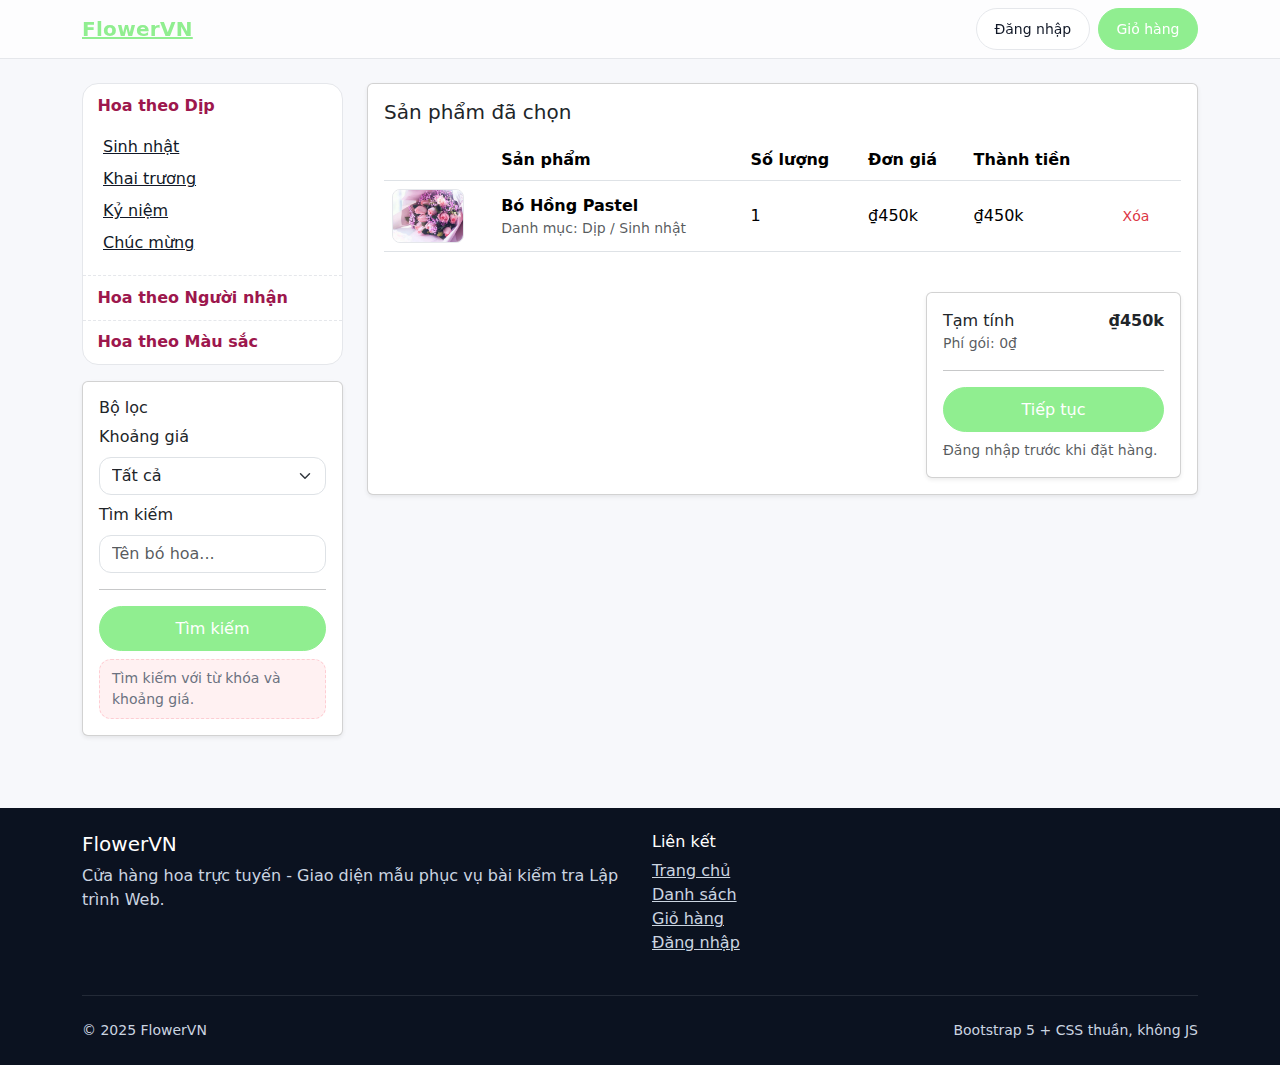
<file: Buoi10/cart.html>
<!doctype html>
<html lang="vi">

<head>
  <meta charset="utf-8">
  <meta name="viewport" content="width=device-width, initial-scale=1">
  <title>Giỏ hàng</title>
  <link href="assets/css/bootstrap.min.css" rel="stylesheet">
  <link href="assets/css/styles.css" rel="stylesheet">
</head>

<body>
  <nav class="nav-glass py-2">
    <div class="container d-flex justify-content-between align-items-center">
      <a class="brand h5 mb-0" href="index.html">FlowerVN</a>
      <div class="catbar">
      </div>
      <div class="d-flex gap-2">
        <a class="btn btn-ghost btn-sm" href="login.html">Đăng nhập</a>
        <a class="btn btn-brand btn-sm" href="cart.html">Giỏ hàng</a>
      </div>
    </div>
  </nav>

  <section class="py-4">
    <div class="container">
      <div class="row g-4">
        <aside class="col-12 col-lg-3">
          <div class="cat-tree">
            <details open>
              <summary>Hoa theo Dịp</summary>
              <div class="children">
                <a href="list.html?cha=occasion&con=birthday">Sinh nhật</a>
                <a href="list.html?cha=occasion&con=grandopening">Khai trương</a>
                <a href="list.html?cha=occasion&con=anniversary">Kỷ niệm</a>
                <a href="list.html?cha=occasion&con=congrats">Chúc mừng</a>
              </div>
            </details>
            <details>
              <summary>Hoa theo Người nhận</summary>
              <div class="children">
                <a href="list.html?cha=recipient&con=for-mom">Tặng Mẹ</a>
                <a href="list.html?cha=recipient&con=for-friend">Tặng Bạn</a>
                <a href="list.html?cha=recipient&con=for-partner">Đối tác</a>
              </div>
            </details>
            <details>
              <summary>Hoa theo Màu sắc</summary>
              <div class="children">
                <a href="list.html?cha=color&con=red">Đỏ</a>
                <a href="list.html?cha=color&con=white">Trắng</a>
                <a href="list.html?cha=color&con=pastel">Pastel</a>
              </div>
            </details>
          </div>
          <div class="card shadow-sm mt-3">
            <div class="card-body">
              <h6 class="mb-2">Bộ lọc</h6>
              <form>
                <div class="mb-2">
                  <label class="form-label">Khoảng giá</label>
                  <select class="form-select" name="khoanggia">
                    <option value="-">Tất cả</option>
                    <option value="-300000">&lt; 300k</option>
                    <option value="300000-600000">300-600k</option>
                    <option value="600000-">&gt; 600k</option>
                  </select>
                </div>
                <div class="mb-2">
                  <label class="form-label">Tìm kiếm</label>
                  <input class="form-control" placeholder="Tên bó hoa..." name="kw">
                </div>
                <hr>
                <div class="d-grid"><button type="submit" class="btn btn-brand btn-rounded">Tìm kiếm</button></div>
                <div class="kit-note mt-2">Tìm kiếm với từ khóa và khoảng giá.</div>
              </form>
            </div>
          </div>
        </aside>

        <!--Start main -->

        <main class="col-12 col-lg-9">

          <div class="card shadow-sm">
            <div class="card-body">
              <h5 class="mb-3">Sản phẩm đã chọn</h5>
              <div class="table-responsive">
                <table class="table table-cart">
                  <thead>
                    <tr>
                      <th></th>
                      <th>Sản phẩm</th>
                      <th>Số lượng</th>
                      <th>Đơn giá</th>
                      <th>Thành tiền</th>
                      <th></th>
                    </tr>
                  </thead>
                  <tbody>
                    <tr>
                      <td><img src="assets/img/1.jpg" alt=""></td>
                      <td>
                        <div class="fw-semibold">Bó Hồng Pastel</div>
                        <div class="small text-muted">Danh mục: Dịp / Sinh nhật</div>
                      </td>
                      <td>1</td>
                      <td>₫450k</td>
                      <td>₫450k</td>
                      <td><button class="btn btn-sm text-danger small" href="#">Xóa</button></td>
                    </tr>
                  </tbody>
                </table>
              </div>
              <div class="row g-3 mt-2">
                <div class="col-12 col-md-4 ms-auto">
                  <div class="card shadow-sm">
                    <div class="card-body">
                      <div class="d-flex justify-content-between"><span>Tạm tính</span><strong>₫450k</strong></div>
                      <div class="text-muted small">Phí gói: 0₫</div>
                      <hr>
                      <a href="checkout.html" class="btn btn-brand w-100 btn-rounded">Tiếp tục</a>
                      <div class="small text-muted mt-2">Đăng nhập trước khi đặt hàng.</div>
                    </div>
                  </div>
                </div>
              </div>
            </div>
          </div>

        </main>

        <!--End main -->

      </div>
    </div>
  </section>

  <footer class="mt-5">
    <div class="container py-4">
      <div class="row g-4">
        <div class="col-12 col-md-6">
          <h5 class="mb-2 text-white">FlowerVN</h5>
          <p class="mb-0">Cửa hàng hoa trực tuyến - Giao diện mẫu phục vụ bài kiểm tra Lập trình Web.</p>
        </div>
        <div class="col-12 col-md-3">
          <h6 class="text-white">Liên kết</h6>
          <ul class="list-unstyled">
            <li><a href="index.html">Trang chủ</a></li>
            <li><a href="list.html">Danh sách</a></li>
            <li><a href="cart.html">Giỏ hàng</a></li>
            <li><a href="login.html">Đăng nhập</a></li>
          </ul>
        </div>
      </div>
      <hr class="border-secondary my-4">
      <div class="d-flex justify-content-between small">
        <span>© 2025 FlowerVN</span>
        <span>Bootstrap 5 + CSS thuần, không JS</span>
      </div>
    </div>
  </footer>
</body>

</html>
</file>
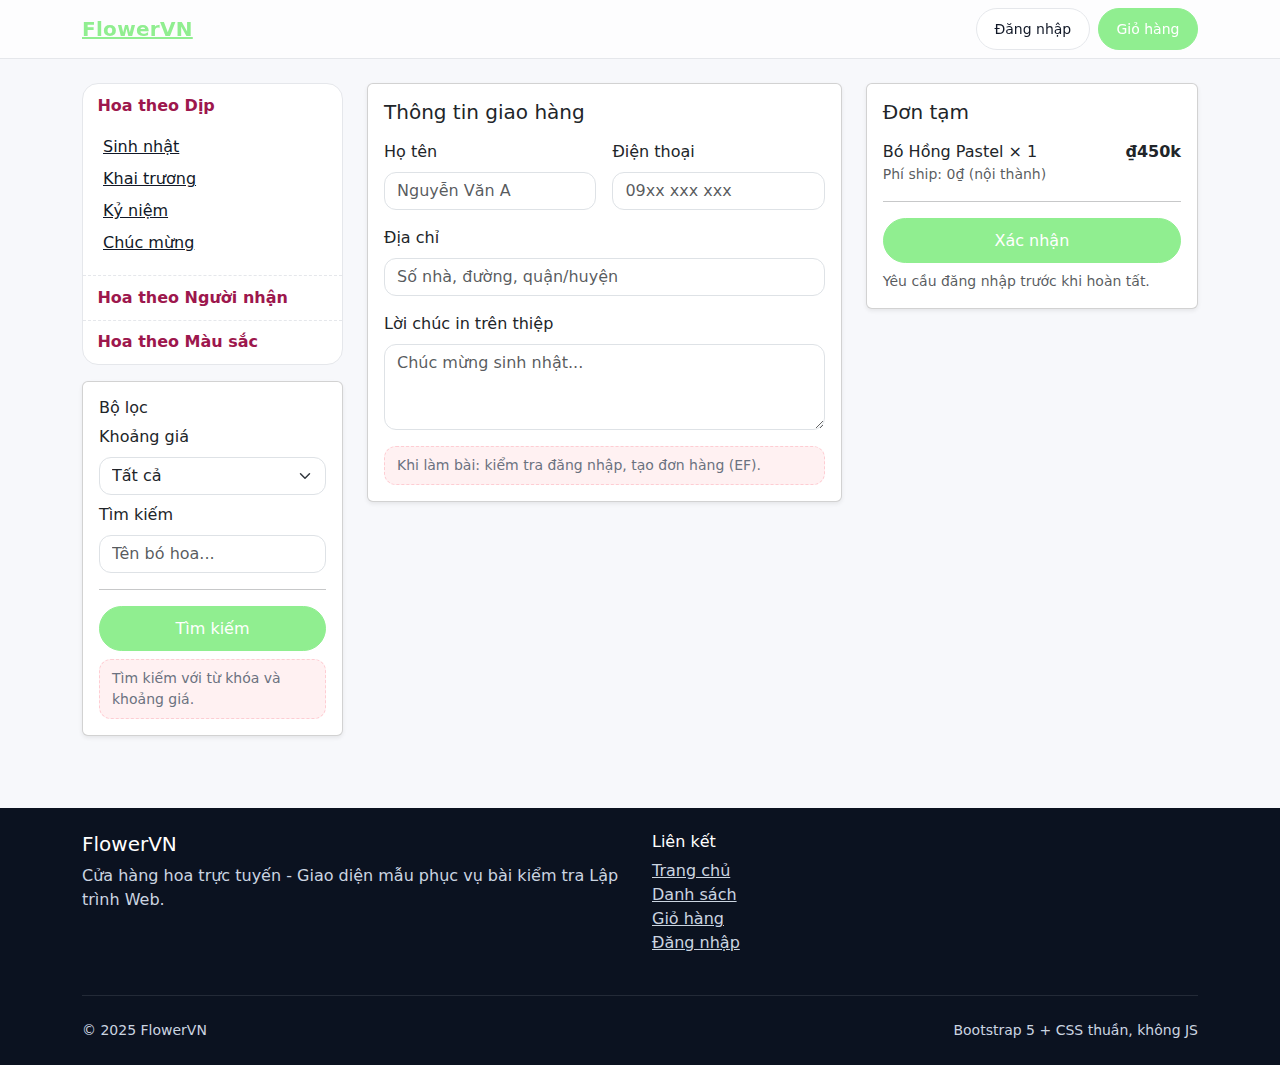
<file: Buoi10/checkout.html>
<!doctype html>
<html lang="vi">

<head>
  <meta charset="utf-8">
  <meta name="viewport" content="width=device-width, initial-scale=1">
  <title>Đặt hàng - Thông tin khách</title>
  <link href="assets/css/bootstrap.min.css" rel="stylesheet">
  <link href="assets/css/styles.css" rel="stylesheet">
</head>

<body>
  <nav class="nav-glass py-2">
    <div class="container d-flex justify-content-between align-items-center">
      <a class="brand h5 mb-0" href="index.html">FlowerVN</a>
      <div class="catbar">
      </div>
      <div class="d-flex gap-2">
        <a class="btn btn-ghost btn-sm" href="login.html">Đăng nhập</a>
        <a class="btn btn-brand btn-sm" href="cart.html">Giỏ hàng</a>
      </div>
    </div>
  </nav>

  <section class="py-4">
    <div class="container">
      <div class="row g-4">
        <aside class="col-12 col-lg-3">
          <div class="cat-tree">
            <details open>
              <summary>Hoa theo Dịp</summary>
              <div class="children">
                <a href="list.html?cha=occasion&con=birthday">Sinh nhật</a>
                <a href="list.html?cha=occasion&con=grandopening">Khai trương</a>
                <a href="list.html?cha=occasion&con=anniversary">Kỷ niệm</a>
                <a href="list.html?cha=occasion&con=congrats">Chúc mừng</a>
              </div>
            </details>
            <details>
              <summary>Hoa theo Người nhận</summary>
              <div class="children">
                <a href="list.html?cha=recipient&con=for-mom">Tặng Mẹ</a>
                <a href="list.html?cha=recipient&con=for-friend">Tặng Bạn</a>
                <a href="list.html?cha=recipient&con=for-partner">Đối tác</a>
              </div>
            </details>
            <details>
              <summary>Hoa theo Màu sắc</summary>
              <div class="children">
                <a href="list.html?cha=color&con=red">Đỏ</a>
                <a href="list.html?cha=color&con=white">Trắng</a>
                <a href="list.html?cha=color&con=pastel">Pastel</a>
              </div>
            </details>
          </div>
          <div class="card shadow-sm mt-3">
            <div class="card-body">
              <h6 class="mb-2">Bộ lọc</h6>
              <form>
                <div class="mb-2">
                  <label class="form-label">Khoảng giá</label>
                  <select class="form-select" name="khoanggia">
                    <option value="-">Tất cả</option>
                    <option value="-300000">&lt; 300k</option>
                    <option value="300000-600000">300-600k</option>
                    <option value="600000-">&gt; 600k</option>
                  </select>
                </div>
                <div class="mb-2">
                  <label class="form-label">Tìm kiếm</label>
                  <input class="form-control" placeholder="Tên bó hoa..." name="kw">
                </div>
                <hr>
                <div class="d-grid"><button type="submit" class="btn btn-brand btn-rounded">Tìm kiếm</button></div>
                <div class="kit-note mt-2">Tìm kiếm với từ khóa và khoảng giá.</div>
              </form>
            </div>
          </div>
        </aside>

        <!--Start main -->

        <main class="col-12 col-lg-9">

          <form action="sucess.html">
            <div class="row g-4">
              <div class="col-12 col-lg-7">
                <div class="card shadow-sm">
                  <div class="card-body">
                    <h5 class="mb-3">Thông tin giao hàng</h5>
                    <div class="row g-3">
                      <div class="col-12 col-md-6">
                        <label class="form-label">Họ tên</label>
                        <input class="form-control" placeholder="Nguyễn Văn A">
                      </div>
                      <div class="col-12 col-md-6">
                        <label class="form-label">Điện thoại</label>
                        <input class="form-control" placeholder="09xx xxx xxx">
                      </div>
                      <div class="col-12">
                        <label class="form-label">Địa chỉ</label>
                        <input class="form-control" placeholder="Số nhà, đường, quận/huyện">
                      </div>
                      <div class="col-12">
                        <label class="form-label">Lời chúc in trên thiệp</label>
                        <textarea class="form-control" rows="3" placeholder="Chúc mừng sinh nhật..."></textarea>
                      </div>
                    </div>
                    <div class="kit-note mt-3">Khi làm bài: kiểm tra đăng nhập, tạo đơn hàng (EF).</div>
                  </div>
                </div>
              </div>
              <div class="col-12 col-lg-5">
                <div class="card shadow-sm">
                  <div class="card-body">
                    <h5 class="mb-3">Đơn tạm</h5>
                    <div class="d-flex justify-content-between"><span>Bó Hồng Pastel &times;
                        1</span><strong>₫450k</strong>
                    </div>
                    <div class="text-muted small">Phí ship: 0₫ (nội thành)</div>
                    <hr>
                    <button href="login.html" class="btn btn-brand w-100 btn-rounded">Xác nhận</button>
                    <div class="small text-muted mt-2">Yêu cầu đăng nhập trước khi hoàn tất.</div>
                  </div>
                </div>
              </div>
            </div>
          </form>

        </main>

        <!--End main -->

      </div>
    </div>
  </section>


  <footer class="mt-5">
    <div class="container py-4">
      <div class="row g-4">
        <div class="col-12 col-md-6">
          <h5 class="mb-2 text-white">FlowerVN</h5>
          <p class="mb-0">Cửa hàng hoa trực tuyến - Giao diện mẫu phục vụ bài kiểm tra Lập trình Web.</p>
        </div>
        <div class="col-12 col-md-3">
          <h6 class="text-white">Liên kết</h6>
          <ul class="list-unstyled">
            <li><a href="index.html">Trang chủ</a></li>
            <li><a href="list.html">Danh sách</a></li>
            <li><a href="cart.html">Giỏ hàng</a></li>
            <li><a href="login.html">Đăng nhập</a></li>
          </ul>
        </div>
      </div>
      <hr class="border-secondary my-4">
      <div class="d-flex justify-content-between small">
        <span>© 2025 FlowerVN</span>
        <span>Bootstrap 5 + CSS thuần, không JS</span>
      </div>
    </div>
  </footer>
</body>

</html>
</file>
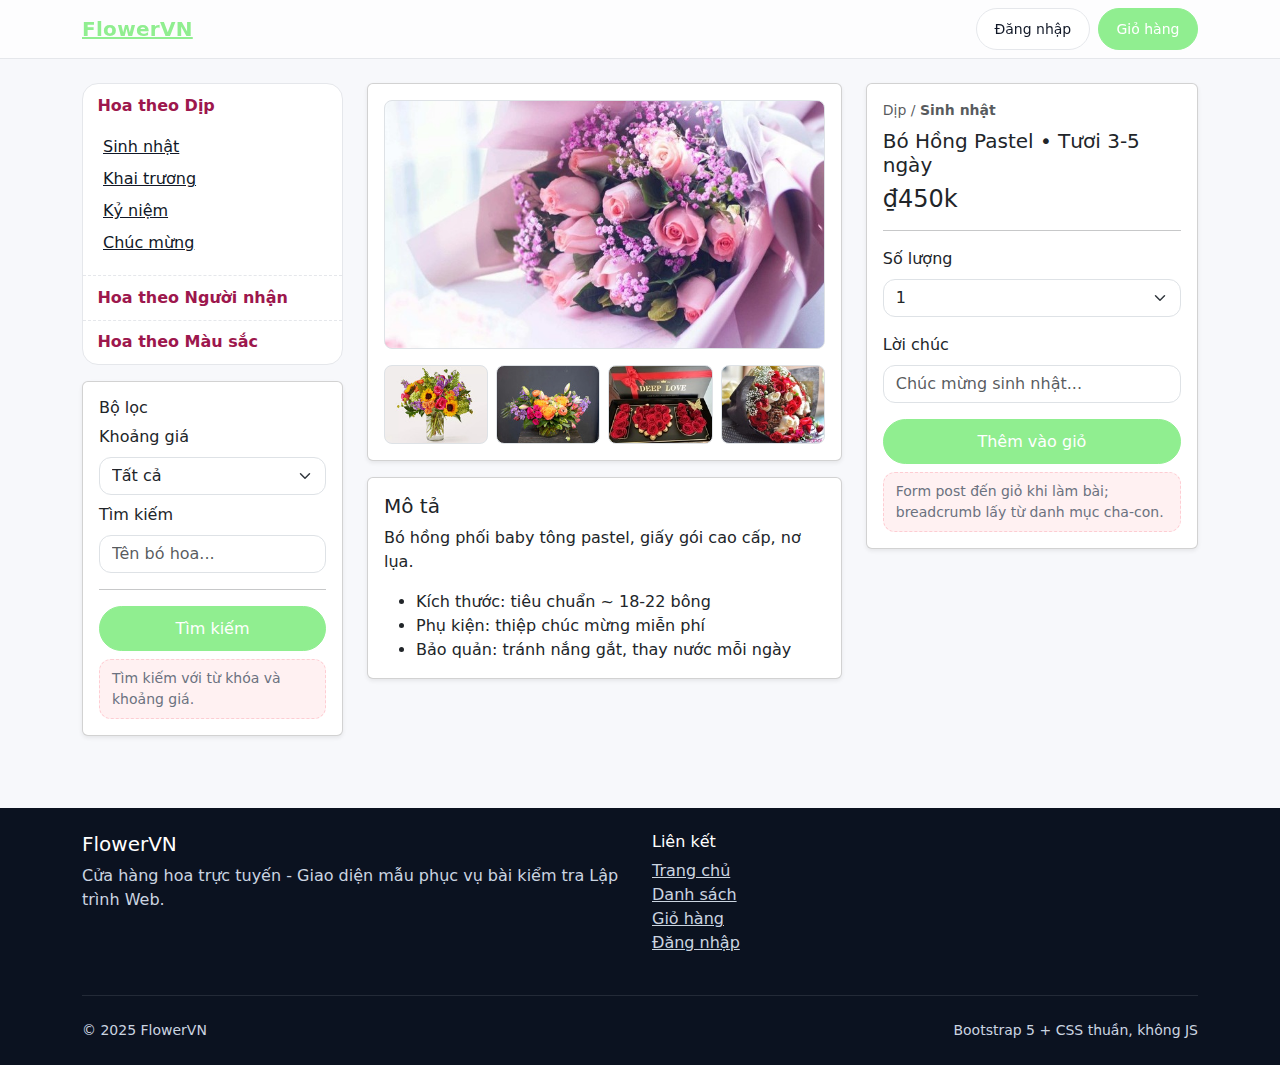
<file: Buoi10/detail.html>
<!doctype html>
<html lang="vi">

<head>
  <meta charset="utf-8">
  <meta name="viewport" content="width=device-width, initial-scale=1">
  <title>Chi tiết - Bó Hồng Pastel</title>
  <link href="assets/css/bootstrap.min.css" rel="stylesheet">
  <link href="assets/css/styles.css" rel="stylesheet">
</head>

<body>
  <nav class="nav-glass py-2">
    <div class="container d-flex justify-content-between align-items-center">
      <a class="brand h5 mb-0" href="index.html">FlowerVN</a>
      <div class="catbar">
      </div>
      <div class="d-flex gap-2">
        <a class="btn btn-ghost btn-sm" href="login.html">Đăng nhập</a>
        <a class="btn btn-brand btn-sm" href="cart.html">Giỏ hàng</a>
      </div>
    </div>
  </nav>

  <section class="py-4">
    <div class="container">
      <div class="row g-4">
        <aside class="col-12 col-lg-3">
          <div class="cat-tree">
            <details open>
              <summary>Hoa theo Dịp</summary>
              <div class="children">
                <a href="list.html?cha=occasion&con=birthday">Sinh nhật</a>
                <a href="list.html?cha=occasion&con=grandopening">Khai trương</a>
                <a href="list.html?cha=occasion&con=anniversary">Kỷ niệm</a>
                <a href="list.html?cha=occasion&con=congrats">Chúc mừng</a>
              </div>
            </details>
            <details>
              <summary>Hoa theo Người nhận</summary>
              <div class="children">
                <a href="list.html?cha=recipient&con=for-mom">Tặng Mẹ</a>
                <a href="list.html?cha=recipient&con=for-friend">Tặng Bạn</a>
                <a href="list.html?cha=recipient&con=for-partner">Đối tác</a>
              </div>
            </details>
            <details>
              <summary>Hoa theo Màu sắc</summary>
              <div class="children">
                <a href="list.html?cha=color&con=red">Đỏ</a>
                <a href="list.html?cha=color&con=white">Trắng</a>
                <a href="list.html?cha=color&con=pastel">Pastel</a>
              </div>
            </details>
          </div>
          <div class="card shadow-sm mt-3">
            <div class="card-body">
              <h6 class="mb-2">Bộ lọc</h6>
              <form>
                <div class="mb-2">
                  <label class="form-label">Khoảng giá</label>
                  <select class="form-select" name="khoanggia">
                    <option value="-">Tất cả</option>
                    <option value="-300000">&lt; 300k</option>
                    <option value="300000-600000">300-600k</option>
                    <option value="600000-">&gt; 600k</option>
                  </select>
                </div>
                <div class="mb-2">
                  <label class="form-label">Tìm kiếm</label>
                  <input class="form-control" placeholder="Tên bó hoa..." name="kw">
                </div>
                <hr>
                <div class="d-grid"><button type="submit" class="btn btn-brand btn-rounded">Tìm kiếm</button></div>
                <div class="kit-note mt-2">Tìm kiếm với từ khóa và khoảng giá.</div>
              </form>
            </div>
          </div>
        </aside>

        <!--Start main -->

        <main class="col-12 col-lg-9">

          <div class="row g-4">
            <div class="col-12 col-lg-7">
              <div class="card shadow-sm">
                <div class="card-body">
                  <div class="ratio ratio-16x9 rounded-3 bg-light border"
                    style="background:url('assets/img/1.jpg') center/cover no-repeat;"></div>
                  <div class="row g-2 mt-2">
                    <div class="col">
                      <div class="ratio ratio-4x3 rounded-3 bg-light border"
                        style="background:url('assets/img/hinhphu_0.jpg') center/cover no-repeat;"></div>
                    </div>
                    <div class="col">
                      <div class="ratio ratio-4x3 rounded-3 bg-light border"
                        style="background:url('assets/img/hinhphu_1.jpg') center/cover no-repeat;"></div>
                    </div>
                    <div class="col">
                      <div class="ratio ratio-4x3 rounded-3 bg-light border"
                        style="background:url('assets/img/hinhphu_2.jpg') center/cover no-repeat;"></div>
                    </div>
                    <div class="col">
                      <div class="ratio ratio-4x3 rounded-3 bg-light border"
                        style="background:url('assets/img/hinhphu_3.jpg') center/cover no-repeat;"></div>
                    </div>
                  </div>
                </div>
              </div>
              <div class="card shadow-sm mt-3">
                <div class="card-body">
                  <h5 class="mb-2">Mô tả</h5>
                  <p>Bó hồng phối baby tông pastel, giấy gói cao cấp, nơ lụa.</p>
                  <ul class="mb-0">
                    <li>Kích thước: tiêu chuẩn ~ 18-22 bông</li>
                    <li>Phụ kiện: thiệp chúc mừng miễn phí</li>
                    <li>Bảo quản: tránh nắng gắt, thay nước mỗi ngày</li>
                  </ul>
                </div>
              </div>
            </div>
            <div class="col-12 col-lg-5">
              <div class="card shadow-sm">
                <div class="card-body">
                  <nav class="small mb-2 text-muted">Dịp / <strong>Sinh nhật</strong></nav>
                  <h3 class="h5 mb-0">Bó Hồng Pastel • Tươi 3-5 ngày</h3>
                  <div class="mt-2"><span class="h4">₫450k</span></div>
                  <hr>
                  <form>
                    <div class="mb-3">
                      <label class="form-label">Số lượng</label>
                      <select class="form-select">
                        <option>1</option>
                        <option>2</option>
                        <option>3</option>
                      </select>
                    </div>
                    <div class="mb-3">
                      <label class="form-label">Lời chúc</label>
                      <input class="form-control" placeholder="Chúc mừng sinh nhật...">
                    </div>
                    <div class="d-grid gap-2">
                      <button type="submit" class="btn btn-brand btn-rounded">Thêm vào giỏ</button>
                    </div>
                    <div class="kit-note mt-2">Form post đến giỏ khi làm bài; breadcrumb lấy từ danh mục cha-con.</div>
                  </form>
                </div>
              </div>
            </div>
          </div>
        </main>

        <!--End main -->

      </div>
    </div>
  </section>


  <footer class="mt-5">
    <div class="container py-4">
      <div class="row g-4">
        <div class="col-12 col-md-6">
          <h5 class="mb-2 text-white">FlowerVN</h5>
          <p class="mb-0">Cửa hàng hoa trực tuyến - Giao diện mẫu phục vụ bài kiểm tra Lập trình Web.</p>
        </div>
        <div class="col-12 col-md-3">
          <h6 class="text-white">Liên kết</h6>
          <ul class="list-unstyled">
            <li><a href="index.html">Trang chủ</a></li>
            <li><a href="list.html">Danh sách</a></li>
            <li><a href="cart.html">Giỏ hàng</a></li>
            <li><a href="login.html">Đăng nhập</a></li>
          </ul>
        </div>
      </div>
      <hr class="border-secondary my-4">
      <div class="d-flex justify-content-between small">
        <span>© 2025 FlowerVN</span>
        <span>Bootstrap 5 + CSS thuần, không JS</span>
      </div>
    </div>
  </footer>
</body>

</html>
</file>
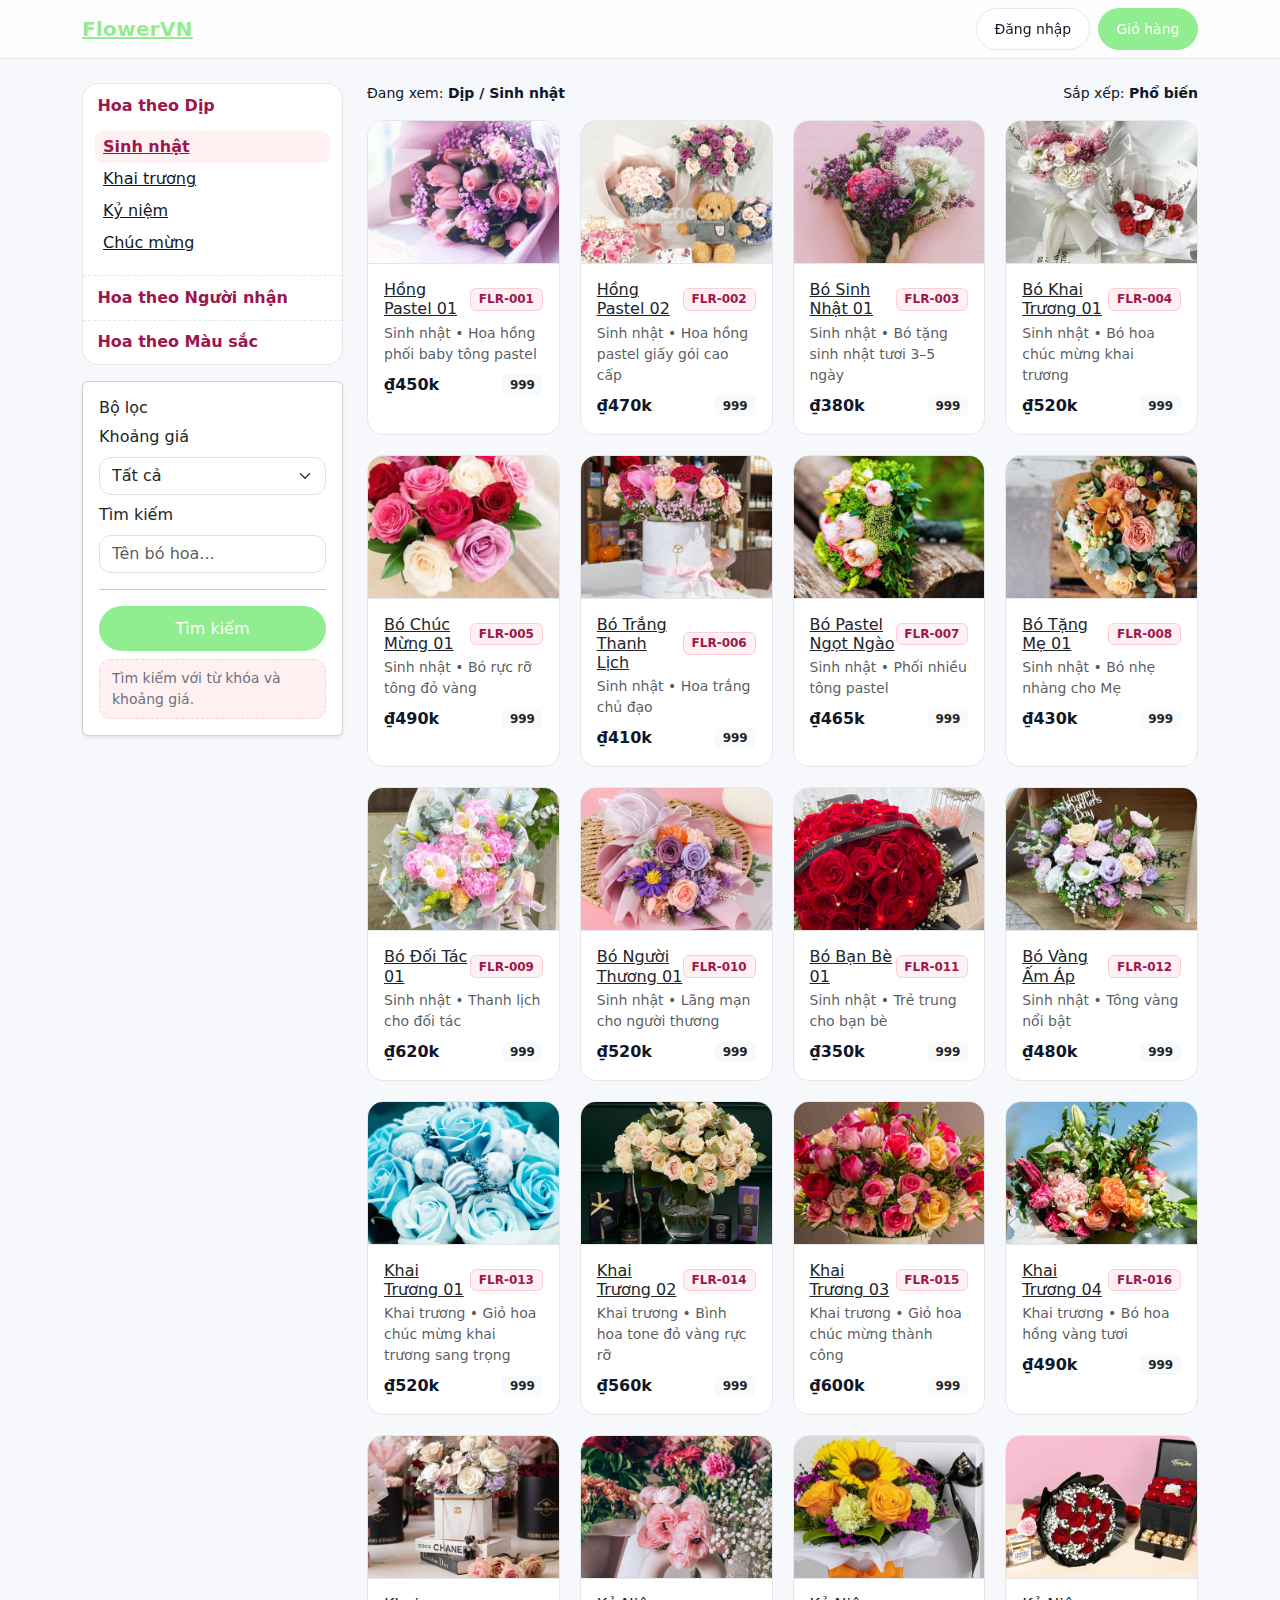
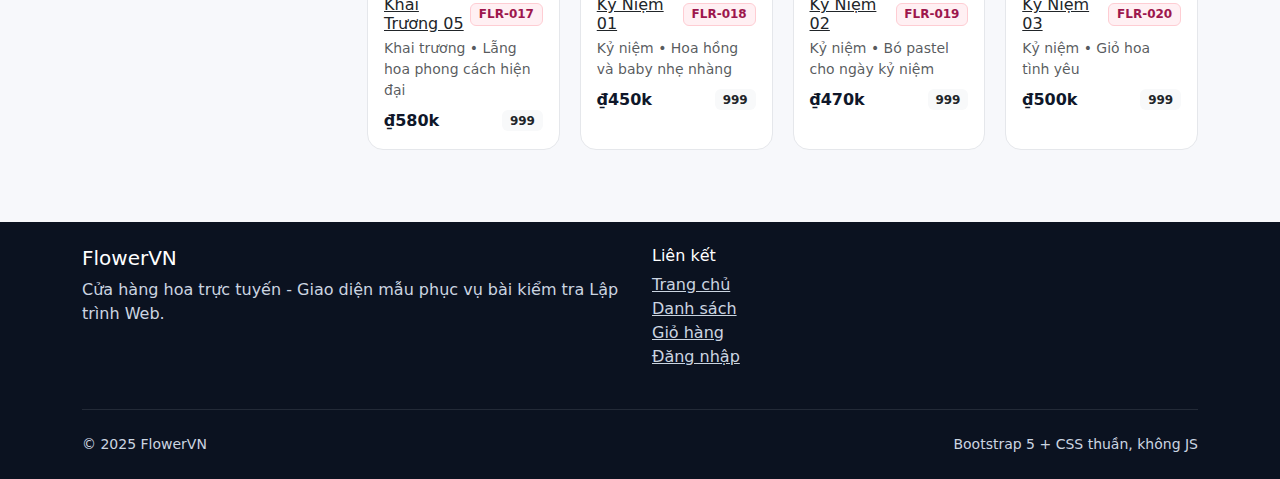
<file: Buoi10/list.html>
<!doctype html>
<html lang="vi">

<head>
  <meta charset="utf-8">
  <meta name="viewport" content="width=device-width, initial-scale=1">
  <title>Danh sách Hoa - Danh mục 2 lớp</title>
  <link href="assets/css/bootstrap.min.css" rel="stylesheet">
  <link href="assets/css/styles.css" rel="stylesheet">
</head>

<body>
  <nav class="nav-glass py-2">
    <div class="container d-flex justify-content-between align-items-center">
      <a class="brand h5 mb-0" href="index.html">FlowerVN</a>
      <div class="catbar">
      </div>
      <div class="d-flex gap-2">
        <a class="btn btn-ghost btn-sm" href="login.html">Đăng nhập</a>
        <a class="btn btn-brand btn-sm" href="cart.html">Giỏ hàng</a>
      </div>
    </div>
  </nav>

  <section class="py-4">
    <div class="container">
      <div class="row g-4">
        <aside class="col-12 col-lg-3">
          <div class="cat-tree">
            <details open>
              <summary>Hoa theo Dịp</summary>
              <div class="children">
                <a href="list.html?cha=occasion&con=birthday" class="active">Sinh nhật</a>
                <a href="list.html?cha=occasion&con=grandopening">Khai trương</a>
                <a href="list.html?cha=occasion&con=anniversary">Kỷ niệm</a>
                <a href="list.html?cha=occasion&con=congrats">Chúc mừng</a>
              </div>
            </details>
            <details>
              <summary>Hoa theo Người nhận</summary>
              <div class="children">
                <a href="list.html?cha=recipient&con=for-mom">Tặng Mẹ</a>
                <a href="list.html?cha=recipient&con=for-friend">Tặng Bạn</a>
                <a href="list.html?cha=recipient&con=for-partner">Đối tác</a>
              </div>
            </details>
            <details>
              <summary>Hoa theo Màu sắc</summary>
              <div class="children">
                <a href="list.html?cha=color&con=red">Đỏ</a>
                <a href="list.html?cha=color&con=white">Trắng</a>
                <a href="list.html?cha=color&con=pastel">Pastel</a>
              </div>
            </details>
          </div>
          <div class="card shadow-sm mt-3">
            <div class="card-body">
              <h6 class="mb-2">Bộ lọc</h6>
              <form>
                <div class="mb-2">
                  <label class="form-label">Khoảng giá</label>
                  <select class="form-select" name="khoanggia">
                    <option value="-">Tất cả</option>
                    <option value="-300000">&lt; 300k</option>
                    <option value="300000-600000">300-600k</option>
                    <option value="600000-">&gt; 600k</option>
                  </select>
                </div>
                <div class="mb-2">
                  <label class="form-label">Tìm kiếm</label>
                  <input class="form-control" placeholder="Tên bó hoa..." name="kw">
                </div>
                <hr>
                <div class="d-grid"><button type="submit" class="btn btn-brand btn-rounded">Tìm kiếm</button></div>
                <div class="kit-note mt-2">Tìm kiếm với từ khóa và khoảng giá.</div>
              </form>
            </div>
          </div>
        </aside>

        <!--Start main -->

        <main class="col-12 col-lg-9">
          <div class="d-flex justify-content-between align-items-center mb-3">
            <div class="small">Đang xem: <strong>Dịp / Sinh nhật</strong></div>
            <div class="small">Sắp xếp: <strong>Phổ biến</strong></div>
          </div>
          <div class="grid-tiles">
            <!-- 1 -->
            <article class="card-product">
              <a href="detail.html">
                <div class="thumb" style="background-image:url('assets/img/1.jpg')"></div>
              </a>
              <div class="p-3">
                <div class="d-flex justify-content-between align-items-center">
                  <h4 class="h6 mb-0"><a href="detail.html" class="link-dark">Hồng Pastel 01</a></h4>
                  <span class="badge badge-soft" title="SKU">FLR-001</span>
                </div>
                <div class="text-muted small mt-1">Sinh nhật • Hoa hồng phối baby tông pastel</div>
                <div class="d-flex justify-content-between align-items-center mt-2">
                  <span class="fw-semibold">₫450k</span>
                  <span class="badge bg-light text-dark" title="Tồn">999</span>
                </div>
              </div>
            </article>

            <!-- 2 -->
            <article class="card-product">
              <a href="detail.html">
                <div class="thumb" style="background-image:url('assets/img/2.jpg')"></div>
              </a>
              <div class="p-3">
                <div class="d-flex justify-content-between align-items-center">
                  <h4 class="h6 mb-0"><a href="detail.html" class="link-dark">Hồng Pastel 02</a></h4>
                  <span class="badge badge-soft" title="SKU">FLR-002</span>
                </div>
                <div class="text-muted small mt-1">Sinh nhật • Hoa hồng pastel giấy gói cao cấp</div>
                <div class="d-flex justify-content-between align-items-center mt-2">
                  <span class="fw-semibold">₫470k</span>
                  <span class="badge bg-light text-dark" title="Tồn">999</span>
                </div>
              </div>
            </article>

            <!-- 3 -->
            <article class="card-product">
              <a href="detail.html">
                <div class="thumb" style="background-image:url('assets/img/3.jpg')"></div>
              </a>
              <div class="p-3">
                <div class="d-flex justify-content-between align-items-center">
                  <h4 class="h6 mb-0"><a href="detail.html" class="link-dark">Bó Sinh Nhật 01</a></h4>
                  <span class="badge badge-soft" title="SKU">FLR-003</span>
                </div>
                <div class="text-muted small mt-1">Sinh nhật • Bó tặng sinh nhật tươi 3–5 ngày</div>
                <div class="d-flex justify-content-between align-items-center mt-2">
                  <span class="fw-semibold">₫380k</span>
                  <span class="badge bg-light text-dark" title="Tồn">999</span>
                </div>
              </div>
            </article>

            <!-- 4 -->
            <article class="card-product">
              <a href="detail.html">
                <div class="thumb" style="background-image:url('assets/img/4.jpg')"></div>
              </a>
              <div class="p-3">
                <div class="d-flex justify-content-between align-items-center">
                  <h4 class="h6 mb-0"><a href="detail.html" class="link-dark">Bó Khai Trương 01</a>
                  </h4>
                  <span class="badge badge-soft" title="SKU">FLR-004</span>
                </div>
                <div class="text-muted small mt-1">Sinh nhật • Bó hoa chúc mừng khai trương</div>
                <div class="d-flex justify-content-between align-items-center mt-2">
                  <span class="fw-semibold">₫520k</span>
                  <span class="badge bg-light text-dark" title="Tồn">999</span>
                </div>
              </div>
            </article>

            <!-- 5 -->
            <article class="card-product">
              <a href="detail.html">
                <div class="thumb" style="background-image:url('assets/img/5.jpg')"></div>
              </a>
              <div class="p-3">
                <div class="d-flex justify-content-between align-items-center">
                  <h4 class="h6 mb-0"><a href="detail.html" class="link-dark">Bó Chúc Mừng 01</a></h4>
                  <span class="badge badge-soft" title="SKU">FLR-005</span>
                </div>
                <div class="text-muted small mt-1">Sinh nhật • Bó rực rỡ tông đỏ vàng</div>
                <div class="d-flex justify-content-between align-items-center mt-2">
                  <span class="fw-semibold">₫490k</span>
                  <span class="badge bg-light text-dark" title="Tồn">999</span>
                </div>
              </div>
            </article>

            <!-- 6 -->
            <article class="card-product">
              <a href="detail.html">
                <div class="thumb" style="background-image:url('assets/img/6.jpg')"></div>
              </a>
              <div class="p-3">
                <div class="d-flex justify-content-between align-items-center">
                  <h4 class="h6 mb-0"><a href="detail.html" class="link-dark">Bó Trắng Thanh
                      Lịch</a></h4>
                  <span class="badge badge-soft" title="SKU">FLR-006</span>
                </div>
                <div class="text-muted small mt-1">Sinh nhật • Hoa trắng chủ đạo</div>
                <div class="d-flex justify-content-between align-items-center mt-2">
                  <span class="fw-semibold">₫410k</span>
                  <span class="badge bg-light text-dark" title="Tồn">999</span>
                </div>
              </div>
            </article>

            <!-- 7 -->
            <article class="card-product">
              <a href="detail.html">
                <div class="thumb" style="background-image:url('assets/img/7.jpg')"></div>
              </a>
              <div class="p-3">
                <div class="d-flex justify-content-between align-items-center">
                  <h4 class="h6 mb-0"><a href="detail.html" class="link-dark">Bó Pastel Ngọt
                      Ngào</a></h4>
                  <span class="badge badge-soft" title="SKU">FLR-007</span>
                </div>
                <div class="text-muted small mt-1">Sinh nhật • Phối nhiều tông pastel</div>
                <div class="d-flex justify-content-between align-items-center mt-2">
                  <span class="fw-semibold">₫465k</span>
                  <span class="badge bg-light text-dark" title="Tồn">999</span>
                </div>
              </div>
            </article>

            <!-- 8 -->
            <article class="card-product">
              <a href="detail.html">
                <div class="thumb" style="background-image:url('assets/img/8.jpg')"></div>
              </a>
              <div class="p-3">
                <div class="d-flex justify-content-between align-items-center">
                  <h4 class="h6 mb-0"><a href="detail.html" class="link-dark">Bó Tặng Mẹ 01</a></h4>
                  <span class="badge badge-soft" title="SKU">FLR-008</span>
                </div>
                <div class="text-muted small mt-1">Sinh nhật • Bó nhẹ nhàng cho Mẹ</div>
                <div class="d-flex justify-content-between align-items-center mt-2">
                  <span class="fw-semibold">₫430k</span>
                  <span class="badge bg-light text-dark" title="Tồn">999</span>
                </div>
              </div>
            </article>

            <!-- 9 -->
            <article class="card-product">
              <a href="detail.html">
                <div class="thumb" style="background-image:url('assets/img/9.jpg')"></div>
              </a>
              <div class="p-3">
                <div class="d-flex justify-content-between align-items-center">
                  <h4 class="h6 mb-0"><a href="detail.html" class="link-dark">Bó Đối Tác 01</a></h4>
                  <span class="badge badge-soft" title="SKU">FLR-009</span>
                </div>
                <div class="text-muted small mt-1">Sinh nhật • Thanh lịch cho đối tác</div>
                <div class="d-flex justify-content-between align-items-center mt-2">
                  <span class="fw-semibold">₫620k</span>
                  <span class="badge bg-light text-dark" title="Tồn">999</span>
                </div>
              </div>
            </article>

            <!-- 10 -->
            <article class="card-product">
              <a href="detail.html">
                <div class="thumb" style="background-image:url('assets/img/10.jpg')"></div>
              </a>
              <div class="p-3">
                <div class="d-flex justify-content-between align-items-center">
                  <h4 class="h6 mb-0"><a href="detail.html" class="link-dark">Bó Người Thương 01</a>
                  </h4>
                  <span class="badge badge-soft" title="SKU">FLR-010</span>
                </div>
                <div class="text-muted small mt-1">Sinh nhật • Lãng mạn cho người thương</div>
                <div class="d-flex justify-content-between align-items-center mt-2">
                  <span class="fw-semibold">₫520k</span>
                  <span class="badge bg-light text-dark" title="Tồn">999</span>
                </div>
              </div>
            </article>

            <!-- 11 -->
            <article class="card-product">
              <a href="detail.html">
                <div class="thumb" style="background-image:url('assets/img/11.jpg')"></div>
              </a>
              <div class="p-3">
                <div class="d-flex justify-content-between align-items-center">
                  <h4 class="h6 mb-0"><a href="detail.html" class="link-dark">Bó Bạn Bè 01</a></h4>
                  <span class="badge badge-soft" title="SKU">FLR-011</span>
                </div>
                <div class="text-muted small mt-1">Sinh nhật • Trẻ trung cho bạn bè</div>
                <div class="d-flex justify-content-between align-items-center mt-2">
                  <span class="fw-semibold">₫350k</span>
                  <span class="badge bg-light text-dark" title="Tồn">999</span>
                </div>
              </div>
            </article>

            <!-- 12 -->
            <article class="card-product">
              <a href="detail.html">
                <div class="thumb" style="background-image:url('assets/img/12.jpg')"></div>
              </a>
              <div class="p-3">
                <div class="d-flex justify-content-between align-items-center">
                  <h4 class="h6 mb-0"><a href="detail.html" class="link-dark">Bó Vàng Ấm Áp</a></h4>
                  <span class="badge badge-soft" title="SKU">FLR-012</span>
                </div>
                <div class="text-muted small mt-1">Sinh nhật • Tông vàng nổi bật</div>
                <div class="d-flex justify-content-between align-items-center mt-2">
                  <span class="fw-semibold">₫480k</span>
                  <span class="badge bg-light text-dark" title="Tồn">999</span>
                </div>
              </div>
            </article>

            <!-- 13 -->
            <article class="card-product">
              <a href="detail.html">
                <div class="thumb" style="background-image:url('assets/img/13.jpg')"></div>
              </a>
              <div class="p-3">
                <div class="d-flex justify-content-between align-items-center">
                  <h4 class="h6 mb-0"><a href="detail.html" class="link-dark">Khai Trương 01</a></h4>
                  <span class="badge badge-soft" title="SKU">FLR-013</span>
                </div>
                <div class="text-muted small mt-1">Khai trương • Giỏ hoa chúc mừng khai trương sang trọng</div>
                <div class="d-flex justify-content-between align-items-center mt-2">
                  <span class="fw-semibold">₫520k</span>
                  <span class="badge bg-light text-dark" title="Tồn">999</span>
                </div>
              </div>
            </article>

            <!-- 14 -->
            <article class="card-product">
              <a href="detail.html">
                <div class="thumb" style="background-image:url('assets/img/14.jpg')"></div>
              </a>
              <div class="p-3">
                <div class="d-flex justify-content-between align-items-center">
                  <h4 class="h6 mb-0"><a href="detail.html" class="link-dark">Khai Trương 02</a></h4>
                  <span class="badge badge-soft" title="SKU">FLR-014</span>
                </div>
                <div class="text-muted small mt-1">Khai trương • Bình hoa tone đỏ vàng rực rỡ</div>
                <div class="d-flex justify-content-between align-items-center mt-2">
                  <span class="fw-semibold">₫560k</span>
                  <span class="badge bg-light text-dark" title="Tồn">999</span>
                </div>
              </div>
            </article>

            <!-- 15 -->
            <article class="card-product">
              <a href="detail.html">
                <div class="thumb" style="background-image:url('assets/img/15.jpg')"></div>
              </a>
              <div class="p-3">
                <div class="d-flex justify-content-between align-items-center">
                  <h4 class="h6 mb-0"><a href="detail.html" class="link-dark">Khai Trương 03</a></h4>
                  <span class="badge badge-soft" title="SKU">FLR-015</span>
                </div>
                <div class="text-muted small mt-1">Khai trương • Giỏ hoa chúc mừng thành công</div>
                <div class="d-flex justify-content-between align-items-center mt-2">
                  <span class="fw-semibold">₫600k</span>
                  <span class="badge bg-light text-dark" title="Tồn">999</span>
                </div>
              </div>
            </article>

            <!-- 16 -->
            <article class="card-product">
              <a href="detail.html">
                <div class="thumb" style="background-image:url('assets/img/16.jpg')"></div>
              </a>
              <div class="p-3">
                <div class="d-flex justify-content-between align-items-center">
                  <h4 class="h6 mb-0"><a href="detail.html" class="link-dark">Khai Trương 04</a></h4>
                  <span class="badge badge-soft" title="SKU">FLR-016</span>
                </div>
                <div class="text-muted small mt-1">Khai trương • Bó hoa hồng vàng tươi</div>
                <div class="d-flex justify-content-between align-items-center mt-2">
                  <span class="fw-semibold">₫490k</span>
                  <span class="badge bg-light text-dark" title="Tồn">999</span>
                </div>
              </div>
            </article>

            <!-- 17 -->
            <article class="card-product">
              <a href="detail.html">
                <div class="thumb" style="background-image:url('assets/img/17.jpg')"></div>
              </a>
              <div class="p-3">
                <div class="d-flex justify-content-between align-items-center">
                  <h4 class="h6 mb-0"><a href="detail.html" class="link-dark">Khai Trương 05</a></h4>
                  <span class="badge badge-soft" title="SKU">FLR-017</span>
                </div>
                <div class="text-muted small mt-1">Khai trương • Lẵng hoa phong cách hiện đại</div>
                <div class="d-flex justify-content-between align-items-center mt-2">
                  <span class="fw-semibold">₫580k</span>
                  <span class="badge bg-light text-dark" title="Tồn">999</span>
                </div>
              </div>
            </article>

            <!-- 18 -->
            <article class="card-product">
              <a href="detail.html">
                <div class="thumb" style="background-image:url('assets/img/18.jpg')"></div>
              </a>
              <div class="p-3">
                <div class="d-flex justify-content-between align-items-center">
                  <h4 class="h6 mb-0"><a href="detail.html" class="link-dark">Kỷ Niệm 01</a></h4>
                  <span class="badge badge-soft" title="SKU">FLR-018</span>
                </div>
                <div class="text-muted small mt-1">Kỷ niệm • Hoa hồng và baby nhẹ nhàng</div>
                <div class="d-flex justify-content-between align-items-center mt-2">
                  <span class="fw-semibold">₫450k</span>
                  <span class="badge bg-light text-dark" title="Tồn">999</span>
                </div>
              </div>
            </article>

            <!-- 19 -->
            <article class="card-product">
              <a href="detail.html">
                <div class="thumb" style="background-image:url('assets/img/19.jpg')"></div>
              </a>
              <div class="p-3">
                <div class="d-flex justify-content-between align-items-center">
                  <h4 class="h6 mb-0"><a href="detail.html" class="link-dark">Kỷ Niệm 02</a></h4>
                  <span class="badge badge-soft" title="SKU">FLR-019</span>
                </div>
                <div class="text-muted small mt-1">Kỷ niệm • Bó pastel cho ngày kỷ niệm</div>
                <div class="d-flex justify-content-between align-items-center mt-2">
                  <span class="fw-semibold">₫470k</span>
                  <span class="badge bg-light text-dark" title="Tồn">999</span>
                </div>
              </div>
            </article>

            <!-- 20 -->
            <article class="card-product">
              <a href="detail.html">
                <div class="thumb" style="background-image:url('assets/img/20.jpg')"></div>
              </a>
              <div class="p-3">
                <div class="d-flex justify-content-between align-items-center">
                  <h4 class="h6 mb-0"><a href="detail.html" class="link-dark">Kỷ Niệm 03</a></h4>
                  <span class="badge badge-soft" title="SKU">FLR-020</span>
                </div>
                <div class="text-muted small mt-1">Kỷ niệm • Giỏ hoa tình yêu</div>
                <div class="d-flex justify-content-between align-items-center mt-2">
                  <span class="fw-semibold">₫500k</span>
                  <span class="badge bg-light text-dark" title="Tồn">999</span>
                </div>
              </div>
            </article>

          </div>
        </main>

        <!--End main -->

      </div>
    </div>
  </section>

  <footer class="mt-5">
    <div class="container py-4">
      <div class="row g-4">
        <div class="col-12 col-md-6">
          <h5 class="mb-2 text-white">FlowerVN</h5>
          <p class="mb-0">Cửa hàng hoa trực tuyến - Giao diện mẫu phục vụ bài kiểm tra Lập trình Web.</p>
        </div>
        <div class="col-12 col-md-3">
          <h6 class="text-white">Liên kết</h6>
          <ul class="list-unstyled">
            <li><a href="index.html">Trang chủ</a></li>
            <li><a href="list.html">Danh sách</a></li>
            <li><a href="cart.html">Giỏ hàng</a></li>
            <li><a href="login.html">Đăng nhập</a></li>
          </ul>
        </div>
      </div>
      <hr class="border-secondary my-4">
      <div class="d-flex justify-content-between small">
        <span>© 2025 FlowerVN</span>
        <span>Bootstrap 5 + CSS thuần, không JS</span>
      </div>
    </div>
  </footer>
</body>

</html>
</file>
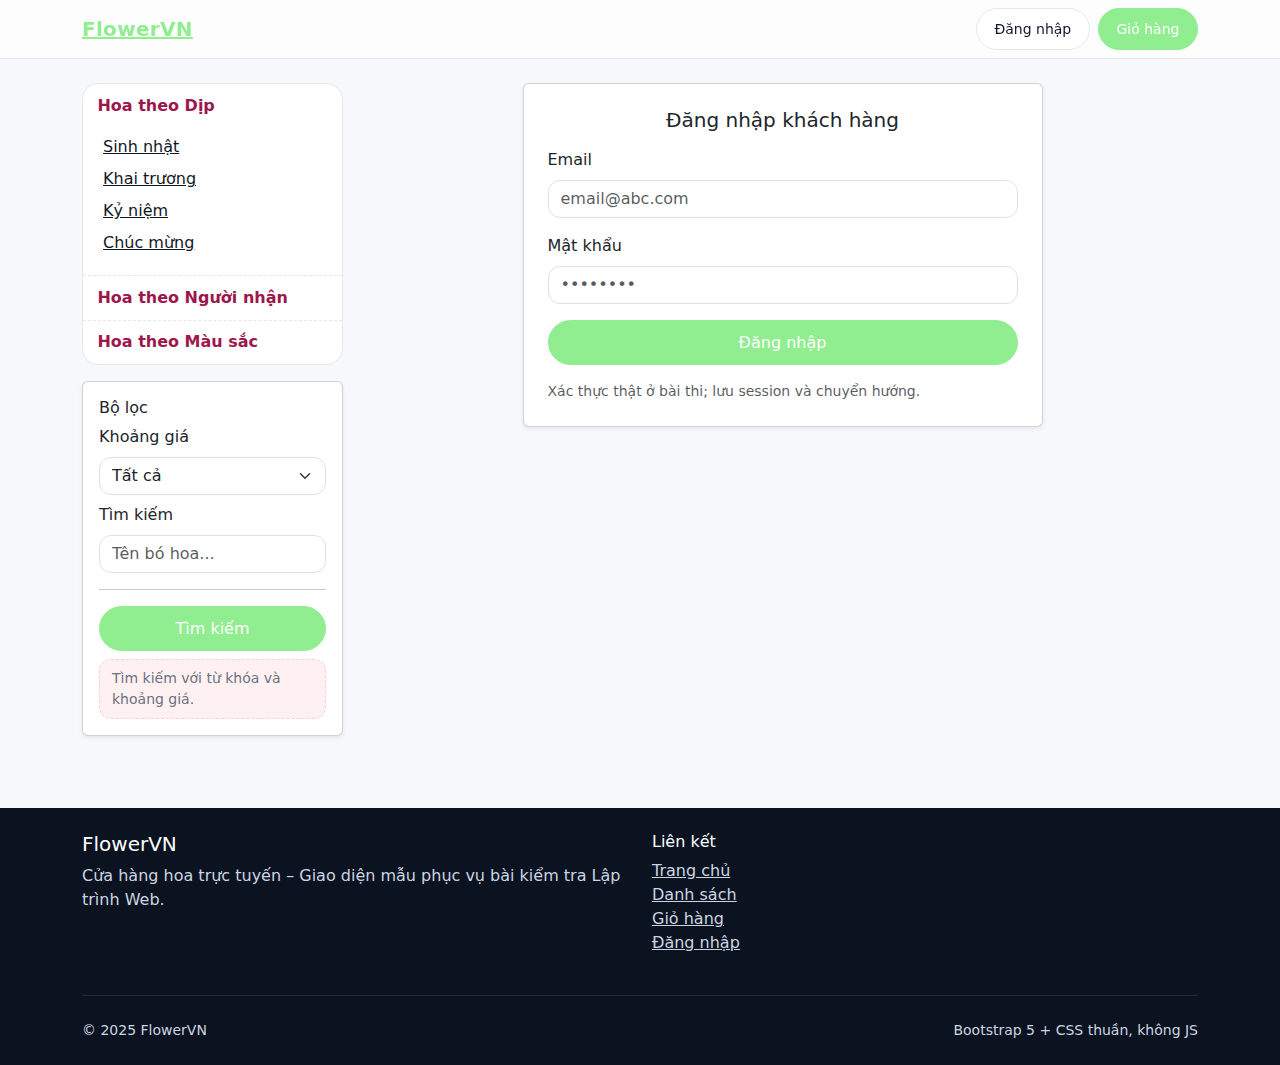
<file: Buoi10/login.html>
<!doctype html>
<html lang="vi">

<head>
  <meta charset="utf-8">
  <meta name="viewport" content="width=device-width, initial-scale=1">
  <title>Đăng nhập</title>
  <link href="assets/css/bootstrap.min.css" rel="stylesheet">
  <link href="assets/css/styles.css" rel="stylesheet">
</head>

<body>
  <nav class="nav-glass py-2">
    <div class="container d-flex justify-content-between align-items-center">
      <a class="brand h5 mb-0" href="index.html">FlowerVN</a>
      <div class="catbar">
      </div>
      <div class="d-flex gap-2">
        <a class="btn btn-ghost btn-sm" href="login.html">Đăng nhập</a>
        <a class="btn btn-brand btn-sm" href="cart.html">Giỏ hàng</a>
      </div>
    </div>
  </nav>

  <section class="py-4">
    <div class="container">
      <div class="row g-4">
        <aside class="col-12 col-lg-3">
          <div class="cat-tree">
            <details open>
              <summary>Hoa theo Dịp</summary>
              <div class="children">
                <a href="list.html?cha=occasion&con=birthday">Sinh nhật</a>
                <a href="list.html?cha=occasion&con=grandopening">Khai trương</a>
                <a href="list.html?cha=occasion&con=anniversary">Kỷ niệm</a>
                <a href="list.html?cha=occasion&con=congrats">Chúc mừng</a>
              </div>
            </details>
            <details>
              <summary>Hoa theo Người nhận</summary>
              <div class="children">
                <a href="list.html?cha=recipient&con=for-mom">Tặng Mẹ</a>
                <a href="list.html?cha=recipient&con=for-friend">Tặng Bạn</a>
                <a href="list.html?cha=recipient&con=for-partner">Đối tác</a>
              </div>
            </details>
            <details>
              <summary>Hoa theo Màu sắc</summary>
              <div class="children">
                <a href="list.html?cha=color&con=red">Đỏ</a>
                <a href="list.html?cha=color&con=white">Trắng</a>
                <a href="list.html?cha=color&con=pastel">Pastel</a>
              </div>
            </details>
          </div>
          <div class="card shadow-sm mt-3">
            <div class="card-body">
              <h6 class="mb-2">Bộ lọc</h6>
              <form>
                <div class="mb-2">
                  <label class="form-label">Khoảng giá</label>
                  <select class="form-select" name="khoanggia">
                    <option value="-">Tất cả</option>
                    <option value="-300000">&lt; 300k</option>
                    <option value="300000-600000">300-600k</option>
                    <option value="600000-">&gt; 600k</option>
                  </select>
                </div>
                <div class="mb-2">
                  <label class="form-label">Tìm kiếm</label>
                  <input class="form-control" placeholder="Tên bó hoa..." name="kw">
                </div>
                <hr>
                <div class="d-grid"><button type="submit" class="btn btn-brand btn-rounded">Tìm kiếm</button></div>
                <div class="kit-note mt-2">Tìm kiếm với từ khóa và khoảng giá.</div>
              </form>
            </div>
          </div>
        </aside>

        <!--Start main -->

        <main class="col-12 col-lg-9">
          <div class="mx-auto" style="max-width:520px">
            <div class="card shadow-sm">
              <div class="card-body p-4">
                <h3 class="h5 text-center mb-3">Đăng nhập khách hàng</h3>
                <form>
                  <div class="mb-3">
                    <label class="form-label">Email</label>
                    <input type="email" class="form-control" placeholder="email@abc.com">
                  </div>
                  <div class="mb-3">
                    <label class="form-label">Mật khẩu</label>
                    <input type="password" class="form-control" placeholder="••••••••">
                  </div>
                  <div class="d-grid"><button type="submit" class="btn btn-brand btn-rounded">Đăng nhập</button></div>
                </form>
                <div class="small text-muted mt-3">Xác thực thật ở bài thi; lưu session và chuyển hướng.</div>
              </div>
            </div>
          </div>
        </main>

        <!--End main -->

      </div>
    </div>
  </section>

  <footer class="mt-5">
    <div class="container py-4">
      <div class="row g-4">
        <div class="col-12 col-md-6">
          <h5 class="mb-2 text-white">FlowerVN</h5>
          <p class="mb-0">Cửa hàng hoa trực tuyến – Giao diện mẫu phục vụ bài kiểm tra Lập trình Web.</p>
        </div>
        <div class="col-12 col-md-3">
          <h6 class="text-white">Liên kết</h6>
          <ul class="list-unstyled">
            <li><a href="index.html">Trang chủ</a></li>
            <li><a href="list.html">Danh sách</a></li>
            <li><a href="cart.html">Giỏ hàng</a></li>
            <li><a href="login.html">Đăng nhập</a></li>
          </ul>
        </div>
      </div>
      <hr class="border-secondary my-4">
      <div class="d-flex justify-content-between small">
        <span>© 2025 FlowerVN</span>
        <span>Bootstrap 5 + CSS thuần, không JS</span>
      </div>
    </div>
  </footer>
</body>

</html>
</file>
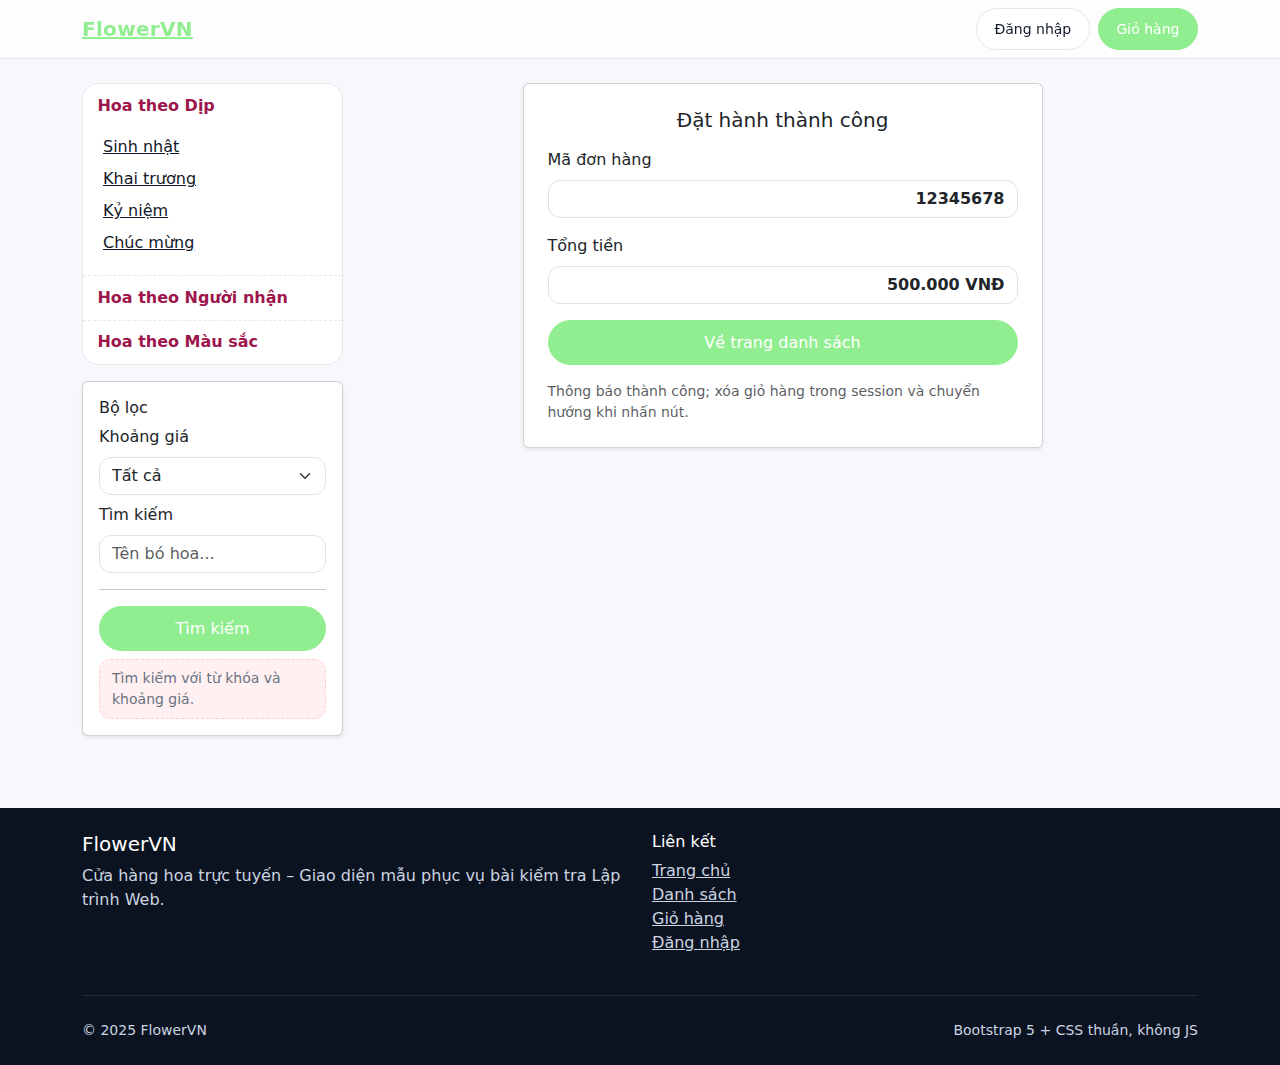
<file: Buoi10/sucess.html>
<!doctype html>
<html lang="vi">

<head>
  <meta charset="utf-8">
  <meta name="viewport" content="width=device-width, initial-scale=1">
  <title>Đăng nhập</title>
  <link href="assets/css/bootstrap.min.css" rel="stylesheet">
  <link href="assets/css/styles.css" rel="stylesheet">
</head>

<body>
  <nav class="nav-glass py-2">
    <div class="container d-flex justify-content-between align-items-center">
      <a class="brand h5 mb-0" href="index.html">FlowerVN</a>
      <div class="catbar">
      </div>
      <div class="d-flex gap-2">
        <a class="btn btn-ghost btn-sm" href="login.html">Đăng nhập</a>
        <a class="btn btn-brand btn-sm" href="cart.html">Giỏ hàng</a>
      </div>
    </div>
  </nav>

  <section class="py-4">
    <div class="container">
      <div class="row g-4">
        <aside class="col-12 col-lg-3">
          <div class="cat-tree">
            <details open>
              <summary>Hoa theo Dịp</summary>
              <div class="children">
                <a href="list.html?cha=occasion&con=birthday">Sinh nhật</a>
                <a href="list.html?cha=occasion&con=grandopening">Khai trương</a>
                <a href="list.html?cha=occasion&con=anniversary">Kỷ niệm</a>
                <a href="list.html?cha=occasion&con=congrats">Chúc mừng</a>
              </div>
            </details>
            <details>
              <summary>Hoa theo Người nhận</summary>
              <div class="children">
                <a href="list.html?cha=recipient&con=for-mom">Tặng Mẹ</a>
                <a href="list.html?cha=recipient&con=for-friend">Tặng Bạn</a>
                <a href="list.html?cha=recipient&con=for-partner">Đối tác</a>
              </div>
            </details>
            <details>
              <summary>Hoa theo Màu sắc</summary>
              <div class="children">
                <a href="list.html?cha=color&con=red">Đỏ</a>
                <a href="list.html?cha=color&con=white">Trắng</a>
                <a href="list.html?cha=color&con=pastel">Pastel</a>
              </div>
            </details>
          </div>
          <div class="card shadow-sm mt-3">
            <div class="card-body">
              <h6 class="mb-2">Bộ lọc</h6>
              <form>
                <div class="mb-2">
                  <label class="form-label">Khoảng giá</label>
                  <select class="form-select" name="khoanggia">
                    <option value="-">Tất cả</option>
                    <option value="-300000">&lt; 300k</option>
                    <option value="300000-600000">300-600k</option>
                    <option value="600000-">&gt; 600k</option>
                  </select>
                </div>
                <div class="mb-2">
                  <label class="form-label">Tìm kiếm</label>
                  <input class="form-control" placeholder="Tên bó hoa..." name="kw">
                </div>
                <hr>
                <div class="d-grid"><button type="submit" class="btn btn-brand btn-rounded">Tìm kiếm</button></div>
                <div class="kit-note mt-2">Tìm kiếm với từ khóa và khoảng giá.</div>
              </form>
            </div>
          </div>
        </aside>

        <!--Start main -->

        <main class="col-12 col-lg-9">
          <div class="mx-auto" style="max-width:520px">
            <div class="card shadow-sm">
              <div class="card-body p-4">
                <h3 class="h5 text-center mb-3">Đặt hành thành công</h3>
                <form>
                  <div class="mb-3">
                    <label class="form-label">Mã đơn hàng</label>
                    <div class="form-control fw-bold text-end">12345678</div>
                  </div>
                  <div class="mb-3">
                    <label class="form-label">Tổng tiền</label>
                    <div class="form-control fw-bold text-end">500.000 VNĐ</div>
                  </div>
                  <div class="d-grid"><a href="list.html" class="btn btn-brand btn-rounded">Về trang danh sách</a></div>
                </form>
                <div class="small text-muted mt-3">Thông báo thành công; xóa giỏ hàng trong session và chuyển hướng khi
                  nhấn nút.</div>
              </div>
            </div>
          </div>
        </main>

        <!--End main -->

      </div>
    </div>
  </section>

  <footer class="mt-5">
    <div class="container py-4">
      <div class="row g-4">
        <div class="col-12 col-md-6">
          <h5 class="mb-2 text-white">FlowerVN</h5>
          <p class="mb-0">Cửa hàng hoa trực tuyến – Giao diện mẫu phục vụ bài kiểm tra Lập trình Web.</p>
        </div>
        <div class="col-12 col-md-3">
          <h6 class="text-white">Liên kết</h6>
          <ul class="list-unstyled">
            <li><a href="index.html">Trang chủ</a></li>
            <li><a href="list.html">Danh sách</a></li>
            <li><a href="cart.html">Giỏ hàng</a></li>
            <li><a href="login.html">Đăng nhập</a></li>
          </ul>
        </div>
      </div>
      <hr class="border-secondary my-4">
      <div class="d-flex justify-content-between small">
        <span>© 2025 FlowerVN</span>
        <span>Bootstrap 5 + CSS thuần, không JS</span>
      </div>
    </div>
  </footer>
</body>

</html>
</file>
<file: Buoi10/assets/css/styles.css>
﻿
:root {
    --bg: #f7f8fb;
    --glass: #ffffffcc;
    --ink: #0f172a;
    --muted: #6b7280;
    --brand: #90EE90; /* pastel */
    --brand-2: #7CCD7C;
    --accent: #10b981; /* green */
    --line: #e5e7eb;
}
html,body{height:100%}
body{font-family: Inter, system-ui, -apple-system,"Segoe UI",Roboto,Arial,sans-serif; color:var(--ink); background:var(--bg)}

/* Top glass nav + 2-level megamenu */
.nav-glass{position:sticky; top:0; z-index:20; background:rgba(255,255,255,.75); backdrop-filter: blur(8px); border-bottom:1px solid var(--line)}
.brand {
    font-weight: 800;
    letter-spacing: .3px;
    color: var(--brand); /* pastel xanh */
}
.catbar{display:flex; gap:1rem; flex-wrap:wrap}
.catbar details{position:relative}
.catbar summary{list-style:none; cursor:pointer; padding:.5rem .75rem; border-radius:.75rem; color:#6b7280; font-weight:600}
.catbar summary::-webkit-details-marker{display:none}
.catbar details[open] summary{background:#fff0f6; color:#9d174d; border:1px solid #fecdd3}
.catbar .panel{
  position:absolute; left:0; top:100%; z-index:30; min-width:340px;
  background:#fff; border:1px solid var(--line); border-radius:1rem; padding:.75rem;
  box-shadow:0 18px 40px rgba(2,6,23,.12);
}
.catbar .panel .group{display:grid; grid-template-columns: 1fr 1fr; gap:.25rem .75rem}
.catbar .panel a{display:block; padding:.35rem .5rem; border-radius:.5rem; color:#111827}
.catbar .panel a:hover{background:#fff1f2; color:#9f1239}

/* Hero */
.hero {
    background-image: url('@Url.Content("~/assets/img/shop-hoa.png")');
    background-position: center;
    background-size: cover; /* ảnh bao phủ toàn bộ khung */
    background-repeat: no-repeat;
    min-height: 60vh;
    border-radius: 16px;
    position: relative;
}

.btn-brand{background:var(--brand); border-color:var(--brand); color:#fff; border-radius:999px; padding:.6rem 1.1rem}
.btn-brand:hover{background:var(--brand-2); border-color:var(--brand-2); color:#fff}
.btn-ghost{background:#fff; border:1px solid var(--line); color:#111827; border-radius:999px; padding:.6rem 1.1rem}

/* Product cards */
.card-product{background:#fff; border:1px solid var(--line); border-radius:1rem; overflow:hidden; transition:transform .15s ease, box-shadow .15s ease}
.card-product:hover{transform:translateY(-3px); box-shadow:0 12px 24px rgba(2,6,23,.08)}
.card-product .thumb{aspect-ratio: 4/3; background:#e2e8f0 center/cover no-repeat; border-bottom:1px solid var(--line)}
.badge-soft{background:#fff0f3; color:#9d174d; border:1px solid #fecdd3}
.badge-green{background:#ecfeff; color:#047857; border:1px solid #a7f3d0}
.grid-tiles{display:grid; gap:1.25rem; grid-template-columns: repeat(1,minmax(0,1fr))}
@media (min-width:576px){.grid-tiles{grid-template-columns: repeat(2,minmax(0,1fr))}}
@media (min-width:992px){.grid-tiles{grid-template-columns: repeat(3,minmax(0,1fr))}}
@media (min-width:1200px){.grid-tiles{grid-template-columns: repeat(4,minmax(0,1fr))}}

/* Sidebar 2-level category tree */
.cat-tree{background:#fff; border:1px solid var(--line); border-radius:1rem}
.cat-tree details{border-top:1px dashed #e5e7eb}
.cat-tree details:first-child{border-top:0}
.cat-tree summary{cursor:pointer; list-style:none; padding:.6rem .9rem; font-weight:600; color:#9d174d}
.cat-tree summary::-webkit-details-marker{display:none}
.cat-tree .children{padding:.25rem .75rem 1rem}
.cat-tree .children a{display:block; padding:.25rem .5rem; border-radius:.5rem; color:#111827}
.cat-tree .children a.active{background:#fff1f2; color:#9d174d; font-weight:600}

/* Table cart */
.table-cart img{width:72px; height:54px; object-fit:cover; border-radius:.5rem; border:1px solid var(--line)}
.table-cart th, .table-cart td{vertical-align:middle}
.form-control, .form-select{border-radius:.75rem}
footer{background:#0b1220; color:#cbd5e1}
footer a{color:#cbd5e1}
.kit-note{font-size:.875rem; color:var(--muted); background:#fff1f2; border:1px dashed #fecdd3; border-radius:.75rem; padding:.5rem .75rem}
</file>
